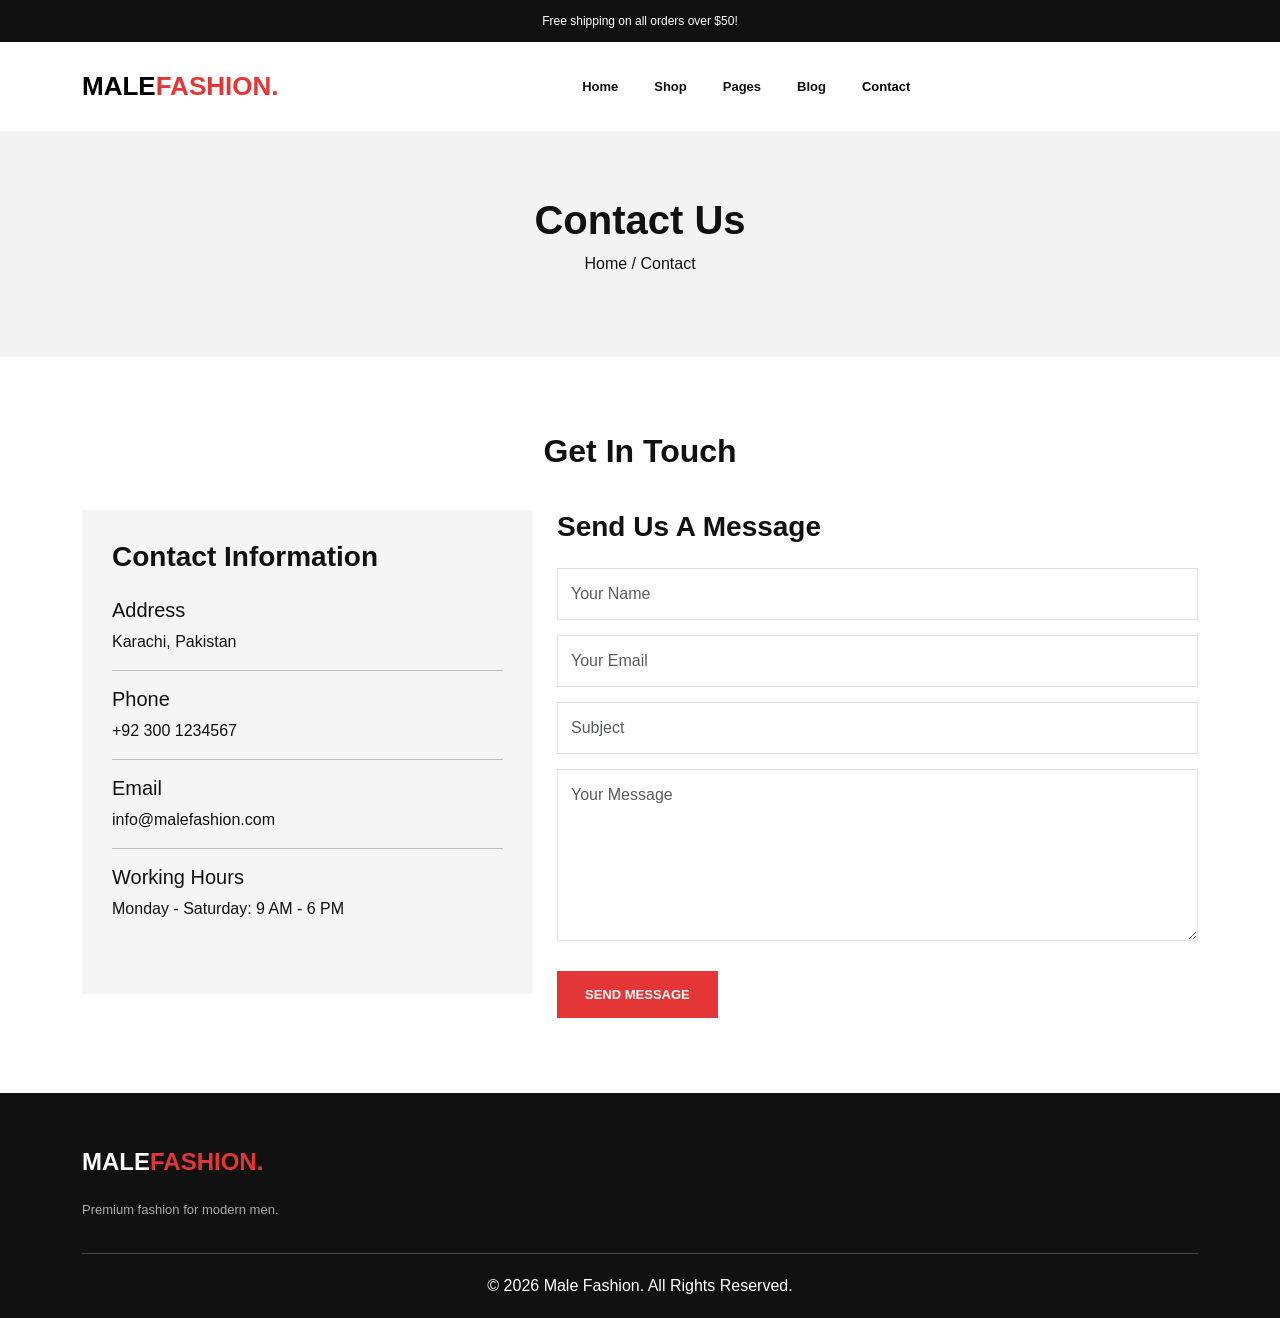
<file: contact.html>
<!DOCTYPE html>
<html lang="en">
<head>
    <meta charset="UTF-8">
    <meta name="viewport" content="width=device-width, initial-scale=1.0">
    <title>Male Fashion - Contact</title>
    <link href="https://cdn.jsdelivr.net/npm/bootstrap@5.3.3/dist/css/bootstrap.min.css" rel="stylesheet">
    <link rel="stylesheet" href="style.css">
</head>
<body>

<div class="top-bar text-center">
    Free shipping on all orders over $50!
</div>

<nav class="navbar navbar-expand-lg bg-white sticky-top">
<div class="container">

    <a class="navbar-brand" href="index.html">
        MALE<span>FASHION.</span>
    </a>

    <button class="navbar-toggler" data-bs-toggle="collapse" data-bs-target="#menu">
        <span class="navbar-toggler-icon"></span>
    </button>

    <div class="collapse navbar-collapse" id="menu">
        <ul class="navbar-nav mx-auto">
            <li class="nav-item"><a class="nav-link" href="index.html">Home</a></li>
            <li class="nav-item"><a class="nav-link" href="shop.html">Shop</a></li>
            <li class="nav-item"><a class="nav-link" href="pages.html">Pages</a></li>
            <li class="nav-item"><a class="nav-link" href="blog.html">Blog</a></li>
            <li class="nav-item"><a class="nav-link active" href="contact.html">Contact</a></li>
        </ul>
    </div>

</div>
</nav>

<section class="page-banner">
    <h1>Contact Us</h1>
    <p>Home / Contact</p>
</section>

<section class="section">
<div class="container">

    <h2 class="section-title">Get In Touch</h2>

    <div class="row">

        <div class="col-md-5 mb-4">
            <div class="contact-box">

                <h3 class="fw-bold mb-4">Contact Information</h3>

                <h5>Address</h5>
                <p>Karachi, Pakistan</p>

                <hr>

                <h5>Phone</h5>
                <p>+92 300 1234567</p>

                <hr>

                <h5>Email</h5>
                <p>info@malefashion.com</p>

                <hr>

                <h5>Working Hours</h5>
                <p>Monday - Saturday: 9 AM - 6 PM</p>

            </div>
        </div>

        <div class="col-md-7">
            <h3 class="fw-bold mb-4">Send Us A Message</h3>

            <form onsubmit="sendMessage(event)">

                <input type="text" class="form-control"
                placeholder="Your Name" required>

                <input type="email" class="form-control"
                placeholder="Your Email" required>

                <input type="text" class="form-control"
                placeholder="Subject" required>

                <textarea class="form-control" rows="6"
                placeholder="Your Message" required></textarea>

                <button type="submit" class="main-btn">
                    SEND MESSAGE
                </button>

            </form>
        </div>

    </div>
</div>
</section>

<footer>
<div class="container">

    <h4>MALE<span class="red-heading">FASHION.</span></h4>

    <p>Premium fashion for modern men.</p>

    <div class="copyright">
        © 2026 Male Fashion. All Rights Reserved.
    </div>

</div>
</footer>

<script>
function sendMessage(event) {
    event.preventDefault();

    alert("Thank you! Your message has been received.");

    event.target.reset();
}
</script>

<script src="https://cdn.jsdelivr.net/npm/bootstrap@5.3.3/dist/js/bootstrap.bundle.min.js"></script>

</body>
</html>
</file>
<file: style.css>
* {
    margin: 0;
    padding: 0;
    box-sizing: border-box;
}

body {
    font-family: Arial, sans-serif;
    color: #111;
}

a {
    text-decoration: none;
}

.top-bar {
    background: #111;
    color: white;
    padding: 12px;
    font-size: 12px;
}

.navbar {
    padding: 20px 0;
}

.navbar-brand {
    font-size: 26px;
    font-weight: 800;
}

.navbar-brand span {
    color: #e53637;
}

.nav-link {
    color: #111;
    font-weight: bold;
    margin: 0 10px;
    font-size: 13px;
}

.nav-link:hover,
.nav-link.active {
    color: #e53637;
}

.hero {
    min-height: 550px;
    display: flex;
    align-items: center;
    background:
    linear-gradient(90deg, rgba(0,0,0,.5), transparent),
    url('https://images.unsplash.com/photo-1515886657613-9f3515b0c78f?w=1600') center/cover;
    color: white;
}

.hero h1 {
    font-size: 55px;
    font-weight: 800;
}

.hero p {
    line-height: 1.8;
}



.red-heading {
    color: #e53637;
    font-weight: bold;
}

.main-btn {
    display: inline-block;
    background: #e53637;
    color: white;
    padding: 14px 28px;
    border: none;
    margin-top: 15px;
    font-weight: bold;
    font-size: 13px;
}

.main-btn:hover {
    background: #111;
    color: white;
}

.section {
    padding: 75px 0;
}

.section-title {
    text-align: center;
    margin-bottom: 40px;
    font-weight: 800;
}

.product-card {
    margin-bottom: 30px;
}

.product-card img {
    width: 100%;
    height: 300px;
    object-fit: cover;
    background: #f3f3f3;
}

.product-card h5 {
    font-size: 16px;
    font-weight: bold;
    margin-top: 15px;
}

.price {
    color: #e53637;
    font-weight: bold;
}

.category-card {
    position: relative;
    height: 350px;
    margin-bottom: 25px;
    overflow: hidden;
}

.category-card img {
    width: 100%;
    height: 100%;
    object-fit: cover;
    transition: .4s;
}

.category-card:hover img {
    transform: scale(1.07);
}

.category-card h3 {
    position: absolute;
    bottom: 20px;
    left: 20px;
    background: #e53637;
    padding: 15px 25px;
    font-weight: bold;
}

.category-card h3 {
    color: #f3f3f3 !important;
}


.page-banner {
    background: #f3f3f3;
    padding: 65px 0;
    text-align: center;
}

.page-banner h1 {
    font-weight: 800;
    font-size: 40px;
}

.blog-card img {
    width: 100%;
    height: 230px;
    object-fit: cover;
}

.blog-card h4 {
    font-size: 19px;
    font-weight: bold;
    margin-top: 15px;
}

.contact-box {
    background: #f5f5f5;
    padding: 30px;
    height: 100%;
}

.form-control {
    padding: 13px;
    margin-bottom: 15px;
    border-radius: 0;
}

footer {
    background: #111;
    color: white;
    padding: 55px 0 20px;
}

footer h4, footer h5 {
    font-weight: bold;
    margin-bottom: 20px;
}

footer p, footer a {
    color: #aaa;
    font-size: 13px;
    line-height: 2;
}

footer a:hover {
    color: #e53637;
}

.copyright {
    border-top: 1px solid #444;
    margin-top: 30px;
    padding-top: 20px;
    text-align: center;
}



@media(max-width: 768px) {
    .hero h1 {
        font-size: 38px;
    }

    .hero {
        min-height: 450px;
    }

    .product-card img {
        height: 250px;
    }
}
</file>
